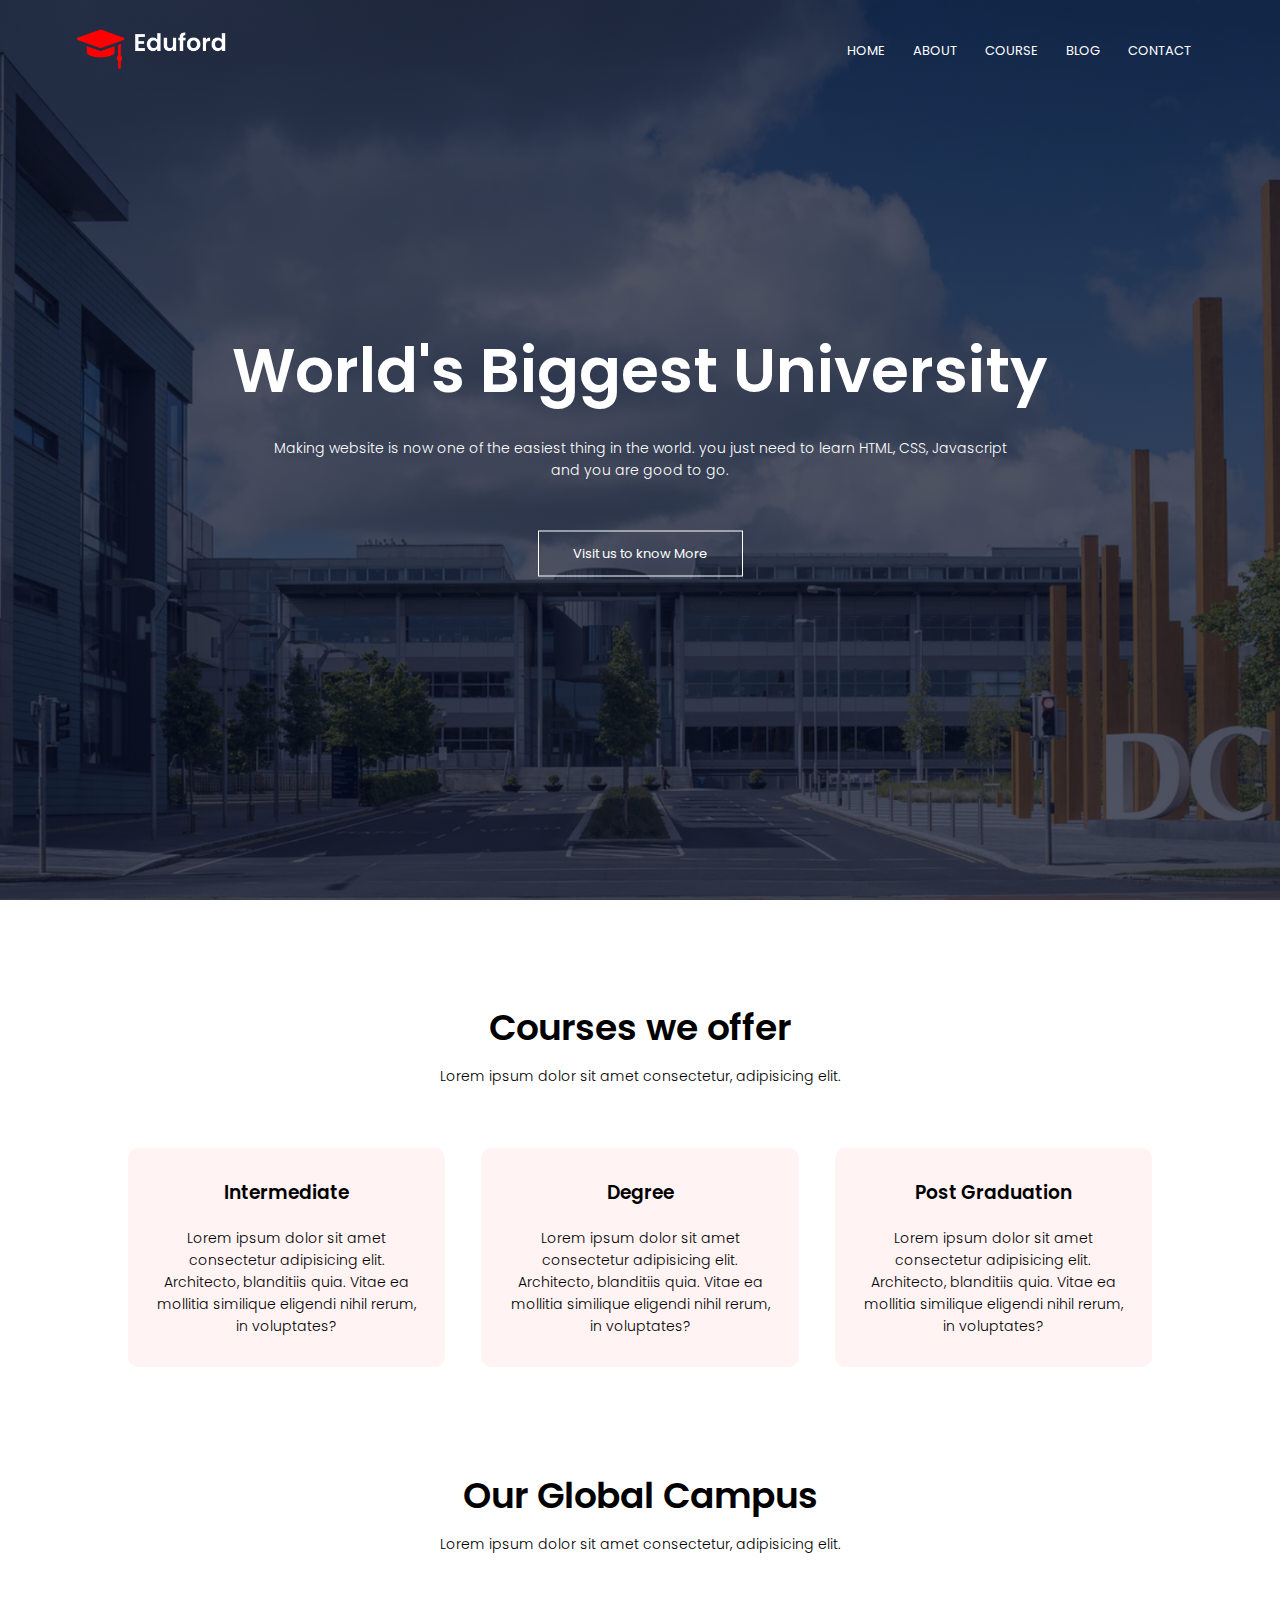
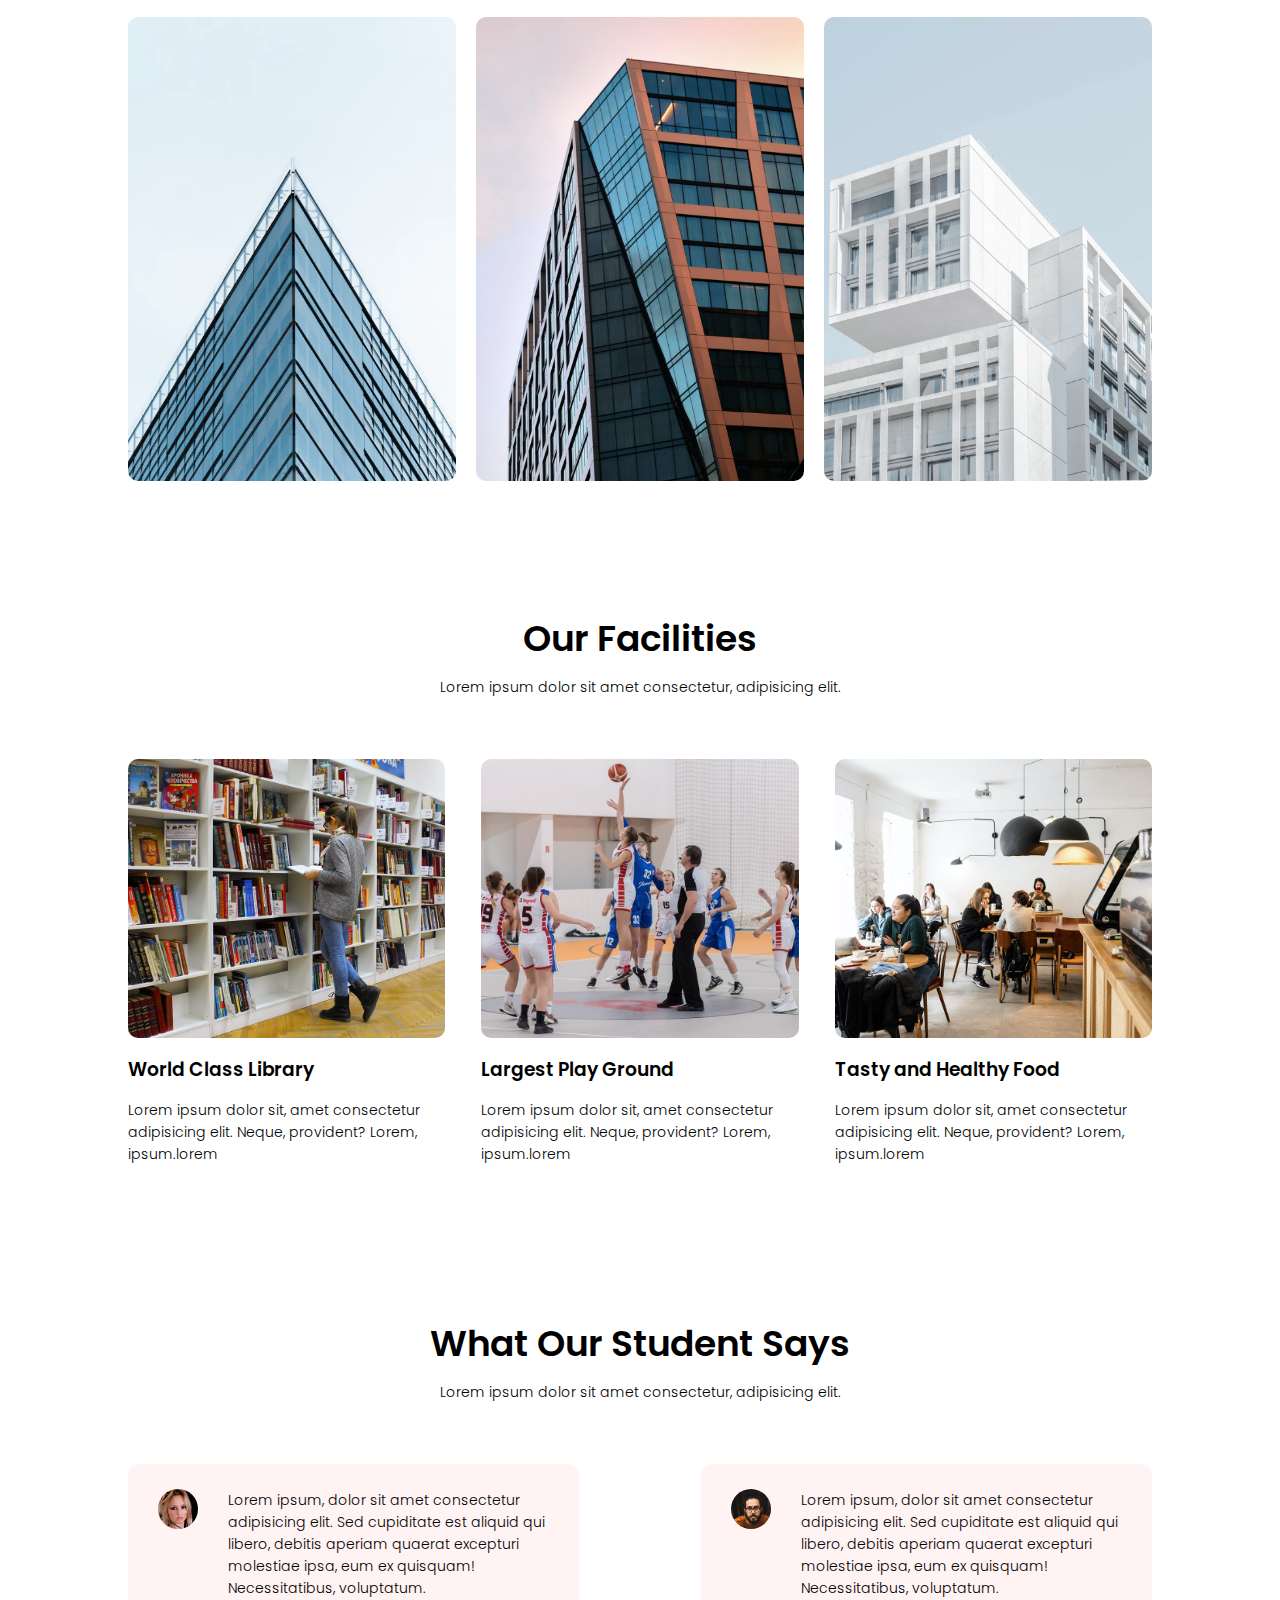
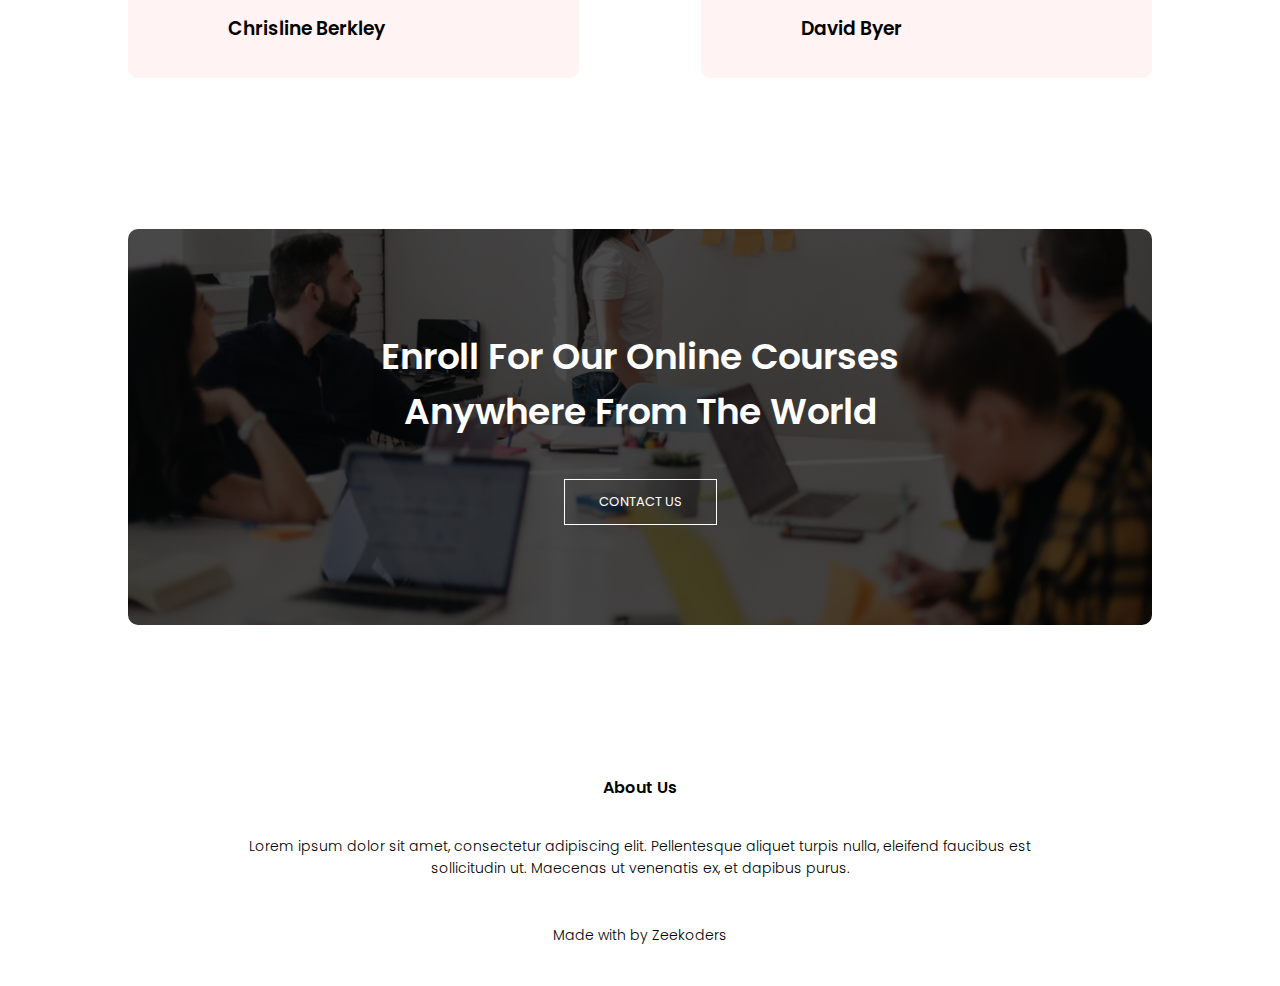
<file: index.html>
<!DOCTYPE html>
<html lang="en">

<head>
    <meta charset="UTF-8">
    <meta name="viewport" content="width=device-width, initial-scale=1.0">
    <title>University Website Design</title>
    <link rel="stylesheet" href="./style.css">
    <link rel="preconnect" href="https://fonts.googleapis.com">
    <link rel="preconnect" href="https://fonts.gstatic.com" crossorigin>
    <link href="https://fonts.googleapis.com/css2?family=Poppins:ital,wght@0,200;0,300;0,600;0,700;1,400&display=swap"
        rel="stylesheet">
    <link rel="stylesheet" href="https://cdnjs.cloudflare.com/ajax/libs/font-awesome/6.4.2/css/all.min.css"
        integrity="sha512-z3gLpd7yknf1YoNbCzqRKc4qyor8gaKU1qmn+CShxbuBusANI9QpRohGBreCFkKxLhei6S9CQXFEbbKuqLg0DA=="
        crossorigin="anonymous" referrerpolicy="no-referrer" />
</head>

<body>
    <section class="header">
        <nav>
            <a href="index.html"><img src="./img/logo.png" alt=""></a>
            <div class="nav-links" id="navLinks">
                <i class="fa-solid fa-xmark fa" onclick="hideMenu()"></i>
                <ul>
                    <li><a href="#">HOME</a></li>
                    <li><a href="./aboutus.html">ABOUT</a></li>
                    <li><a href="./course.html">COURSE</a></li>
                    <li><a href="./blog.html">BLOG</a></li>
                    <li><a href="./contact.html">CONTACT</a></li>
                </ul>
            </div>
            <i class="fa-solid fa-bars fa" onclick="showMenu()"></i>
        </nav>
        <div class="text-box">
            <h1>World's Biggest University</h1>
            <p>Making website is now one of the easiest thing in the world. you just need to learn HTML, CSS, Javascript <br> and you are good to go.</p>
            <a href="" class="hero-btn">Visit us to know More</a>
        </div>
    </section>

    <!-- ----------Courses---------- -->

    <section class="courses">
        <h1>Courses we offer</h1>
        <p>Lorem ipsum dolor sit amet consectetur, adipisicing elit.</p>

        <div class="row">
            <div class="course-col">
                <h3>Intermediate</h3>
                <p>Lorem ipsum dolor sit amet consectetur adipisicing elit. Architecto, blanditiis quia. Vitae ea
                    mollitia similique eligendi nihil rerum, in voluptates?</p>
            </div>
            <div class="course-col">
                <h3>Degree</h3>
                <p>Lorem ipsum dolor sit amet consectetur adipisicing elit. Architecto, blanditiis quia. Vitae ea
                    mollitia similique eligendi nihil rerum, in voluptates?</p>
            </div>
            <div class="course-col">
                <h3>Post Graduation</h3>
                <p>Lorem ipsum dolor sit amet consectetur adipisicing elit. Architecto, blanditiis quia. Vitae ea
                    mollitia similique eligendi nihil rerum, in voluptates?</p>
            </div>

        </div>
    </section>

    <!-- ----------Campus---------- -->

    <section class="campus">
        <h1>Our Global Campus</h1>
        <p>Lorem ipsum dolor sit amet consectetur, adipisicing elit.</p>

        <div class="row">
            <div class="campus-col">
                <img src="./img/london.png" alt="">
                <div class="layer">
                    <h3>LONDON</h3>
                </div>
            </div>
            <div class="campus-col">
                <img src="./img/newyork.png" alt="">
                <div class="layer">
                    <h3>NEW YORK</h3>
                </div>
            </div>
            <div class="campus-col">
                <img src="./img/washington.png" alt="">
                <div class="layer">
                    <h3>WASHINGTON</h3>
                </div>
            </div>
        </div>
    </section>

    <!-- ----------Facilities---------- -->

    <section class="facilities">
        <h1>Our Facilities</h1>
        <p>Lorem ipsum dolor sit amet consectetur, adipisicing elit.</p>
        <div class="row">
            <div class="facilities-col">
                <img src="./img/library.png" alt="">
                <h3>World Class Library</h3>
                <p>Lorem ipsum dolor sit, amet consectetur adipisicing elit. Neque, provident? Lorem, ipsum.lorem</p>
            </div>
            <div class="facilities-col">
                <img src="./img/basketball.png" alt="">
                <h3>Largest Play Ground</h3>
                <p>Lorem ipsum dolor sit, amet consectetur adipisicing elit. Neque, provident? Lorem, ipsum.lorem</p>
            </div>
            <div class="facilities-col">
                <img src="./img/cafeteria.png" alt="">
                <h3>Tasty and Healthy Food</h3>
                <p>Lorem ipsum dolor sit, amet consectetur adipisicing elit. Neque, provident? Lorem, ipsum.lorem</p>
            </div>
        </div>
    </section>

    <!-- ----------Testimonials---------- -->
    <section class="testimonials">
        <h1>What Our Student Says</h1>
        <p>Lorem ipsum dolor sit amet consectetur, adipisicing elit.</p>
        <div class="row">
            <div class="testimonial-col">
                <img src="./img/user1.jpg" alt="">
                <div>
                    <p>Lorem ipsum, dolor sit amet consectetur adipisicing elit. Sed cupiditate est aliquid qui libero,
                        debitis aperiam quaerat excepturi molestiae ipsa, eum ex quisquam! Necessitatibus, voluptatum.
                    </p>
                    <h3>
                        Chrisline Berkley
                    </h3>
                    <i class="fa-solid fa-star"></i>
                    <i class="fa-solid fa-star"></i>
                    <i class="fa-solid fa-star"></i>
                    <i class="fa-solid fa-star"></i>
                    <i class="fa-regular fa-star"></i>
                </div>
            </div>
            <div class="testimonial-col">
                <img src="./img/user2.jpg" alt="">
                <div>
                    <p>Lorem ipsum, dolor sit amet consectetur adipisicing elit. Sed cupiditate est aliquid qui libero,
                        debitis aperiam quaerat excepturi molestiae ipsa, eum ex quisquam! Necessitatibus, voluptatum.
                    </p>
                    <h3>
                        David Byer
                    </h3>
                    <i class="fa-solid fa-star"></i>
                    <i class="fa-solid fa-star"></i>
                    <i class="fa-solid fa-star"></i>
                    <i class="fa-solid fa-star"></i>
                    <i class="fa-solid fa-star-half-stroke fa-star"></i>
                </div>
            </div>
    </section>

    <!-- ----------Call to Action---------- -->
    <section class="cta">
        <h1>Enroll For Our Online Courses <br> Anywhere From The World</h1>
        <a href="" class="hero-btn">CONTACT US</a>
    </section>

    <!-- ----------footer---------- -->

<section class="footer">
    <h4>
        About Us
    </h4>
    <p>Lorem ipsum dolor sit amet, consectetur adipiscing elit. Pellentesque aliquet turpis nulla, eleifend faucibus est<br>sollicitudin ut. Maecenas ut venenatis ex, et dapibus purus.</p>
    <div class="icons">
        <i class="fa-brands fa-facebook-f fa"></i>
        <i class="fa-brands fa-x-twitter fa"></i>
        <i class="fa-brands fa-instagram fa"></i>
        <i class="fa-brands fa-linkedin-in fa"></i>
    </div> 
        
        <p>Made with <i class="fa-regular fa-heart fa"></i> by Zeekoders</p>
</section>

    <!---------------Javascript for toggle menu----------------->

    <script>
        var navLinks = document.getElementById("navLinks");
        function showMenu() {
            navLinks.style.right = "0";
        }

        function hideMenu() {
            navLinks.style.right = "-200px";
        }
    </script>
</body>

</html>
</file>
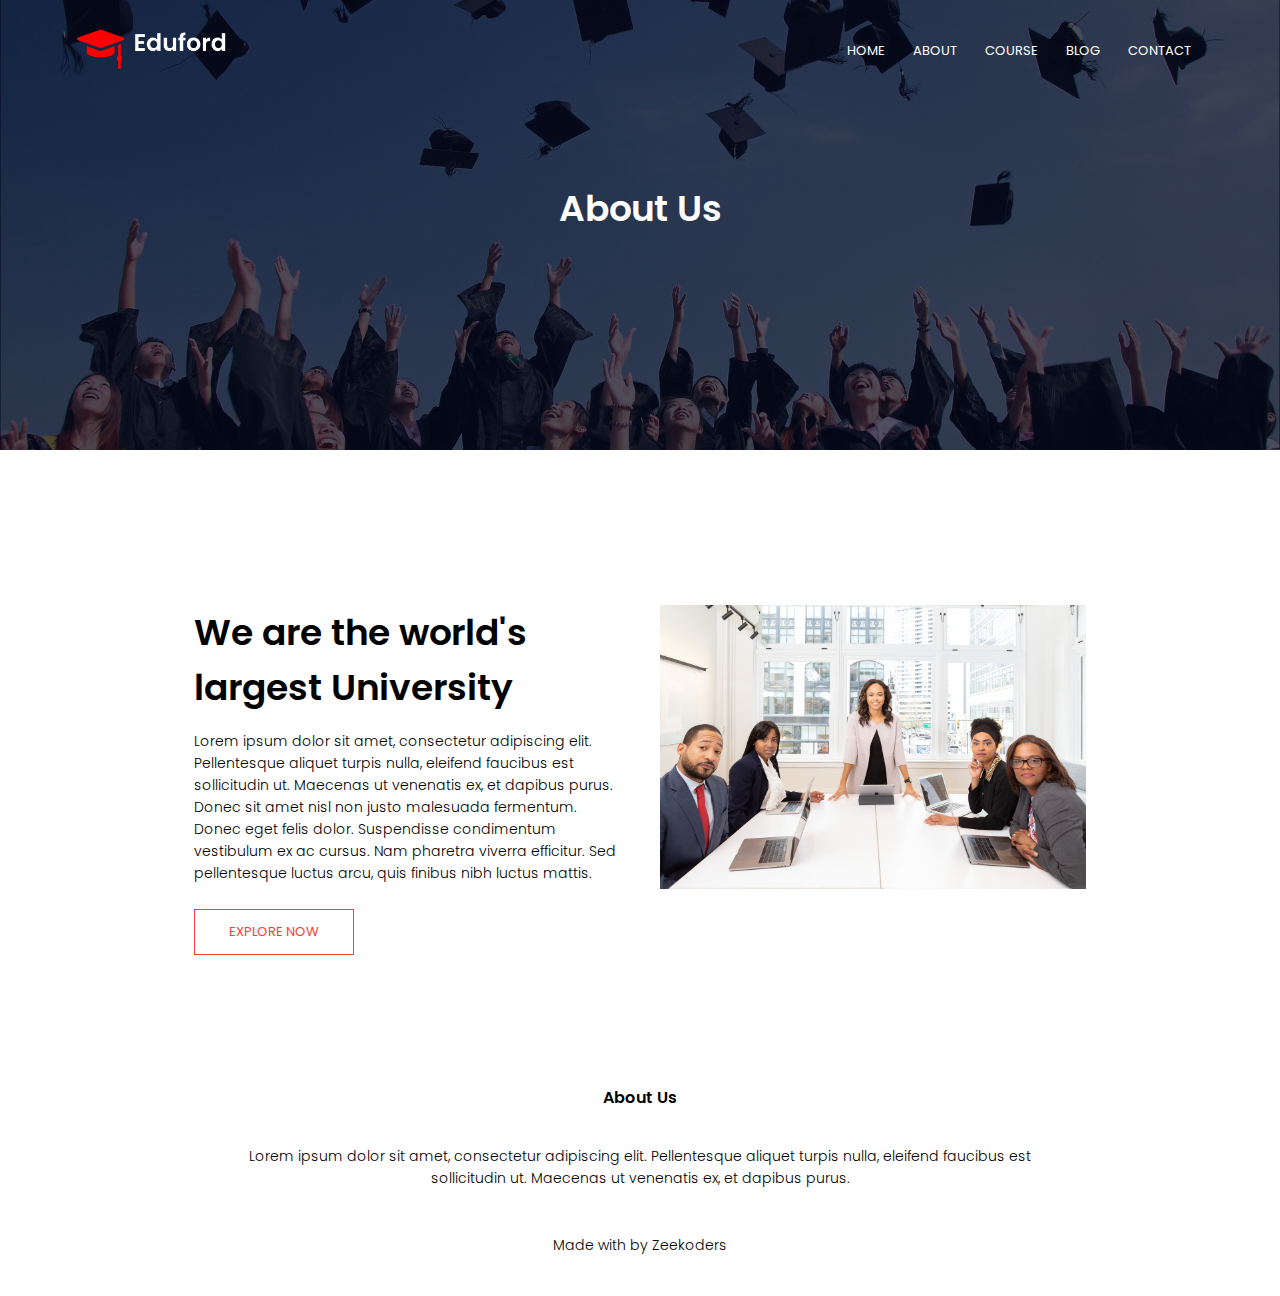
<file: aboutus.html>
<!DOCTYPE html>
<html lang="en">

<head>
    <meta charset="UTF-8">
    <meta name="viewport" content="width=device-width, initial-scale=1.0">
    <title>About - University Website Design</title>
    <link rel="stylesheet" href="./style.css">
    <link rel="preconnect" href="https://fonts.googleapis.com">
    <link rel="preconnect" href="https://fonts.gstatic.com" crossorigin>
    <link href="https://fonts.googleapis.com/css2?family=Poppins:ital,wght@0,200;0,300;0,600;0,700;1,400&display=swap"
        rel="stylesheet">
    <link rel="stylesheet" href="https://cdnjs.cloudflare.com/ajax/libs/font-awesome/6.4.2/css/all.min.css"
        integrity="sha512-z3gLpd7yknf1YoNbCzqRKc4qyor8gaKU1qmn+CShxbuBusANI9QpRohGBreCFkKxLhei6S9CQXFEbbKuqLg0DA=="
        crossorigin="anonymous" referrerpolicy="no-referrer" />
</head>

<body class="about">
    <section class="sub-header" >
        <nav>
            <a href="index.html"><img src="./img/logo.png" alt=""></a>
            <div class="nav-links" id="navLinks">
                <i class="fa-solid fa-xmark fa" onclick="hideMenu()"></i>
                <ul>
                    <li><a href="./index.html">HOME</a></li>
                    <li><a href="#">ABOUT</a></li>
                    <li><a href="./course.html">COURSE</a></li>
                    <li><a href="./blog.html">BLOG</a></li>
                    <li><a href="./contact.html">CONTACT</a></li>
                </ul>
            </div>
            <i class="fa-solid fa-bars fa" onclick="showMenu()"></i>
        </nav>
        <h1>About Us</h1>
    </section>

    <!-- ----------About Us Content---------- -->

    <section class="about-us">
        <div class="row">
            <div class="about-col">
                <h1>We are the world's largest University</h1>
                <p>Lorem ipsum dolor sit amet, consectetur adipiscing
                    elit. Pellentesque aliquet turpis nulla, eleifend faucibus est sollicitudin ut. Maecenas ut venenatis ex, et dapibus purus. Donec sit amet nisl non justo malesuada fermentum. Donec eget felis dolor. Suspendisse condimentum vestibulum ex ac cursus. Nam pharetra viverra efficitur. Sed pellentesque luctus arcu, quis finibus nibh luctus mattis.</p>
                    <a href="" class="hero-btn red-btn">EXPLORE NOW</a>
            </div>
            <div class="about-col">
                <img src="./img/about.jpg" alt="">
            </div>
        </div>
    </section>

    

    <!-- ----------footer---------- -->

<section class="footer">
    <h4>
        About Us
    </h4>
    <p>Lorem ipsum dolor sit amet, consectetur adipiscing elit. Pellentesque aliquet turpis nulla, eleifend faucibus est<br>sollicitudin ut. Maecenas ut venenatis ex, et dapibus purus.</p>
    <div class="icons">
        <i class="fa-brands fa-facebook-f fa"></i>
        <i class="fa-brands fa-x-twitter fa"></i>
        <i class="fa-brands fa-instagram fa"></i>
        <i class="fa-brands fa-linkedin-in fa"></i>
    </div> 
        
        <p>Made with <i class="fa-regular fa-heart fa"></i> by Zeekoders</p>
</section>

    <!---------------Javascript for toggle menu----------------->

    <script>
        var navLinks = document.getElementById("navLinks");
        function showMenu() {
            navLinks.style.right = "0";
        }

        function hideMenu() {
            navLinks.style.right = "-200px";
        }
    </script>
</body>

</html>
</file>
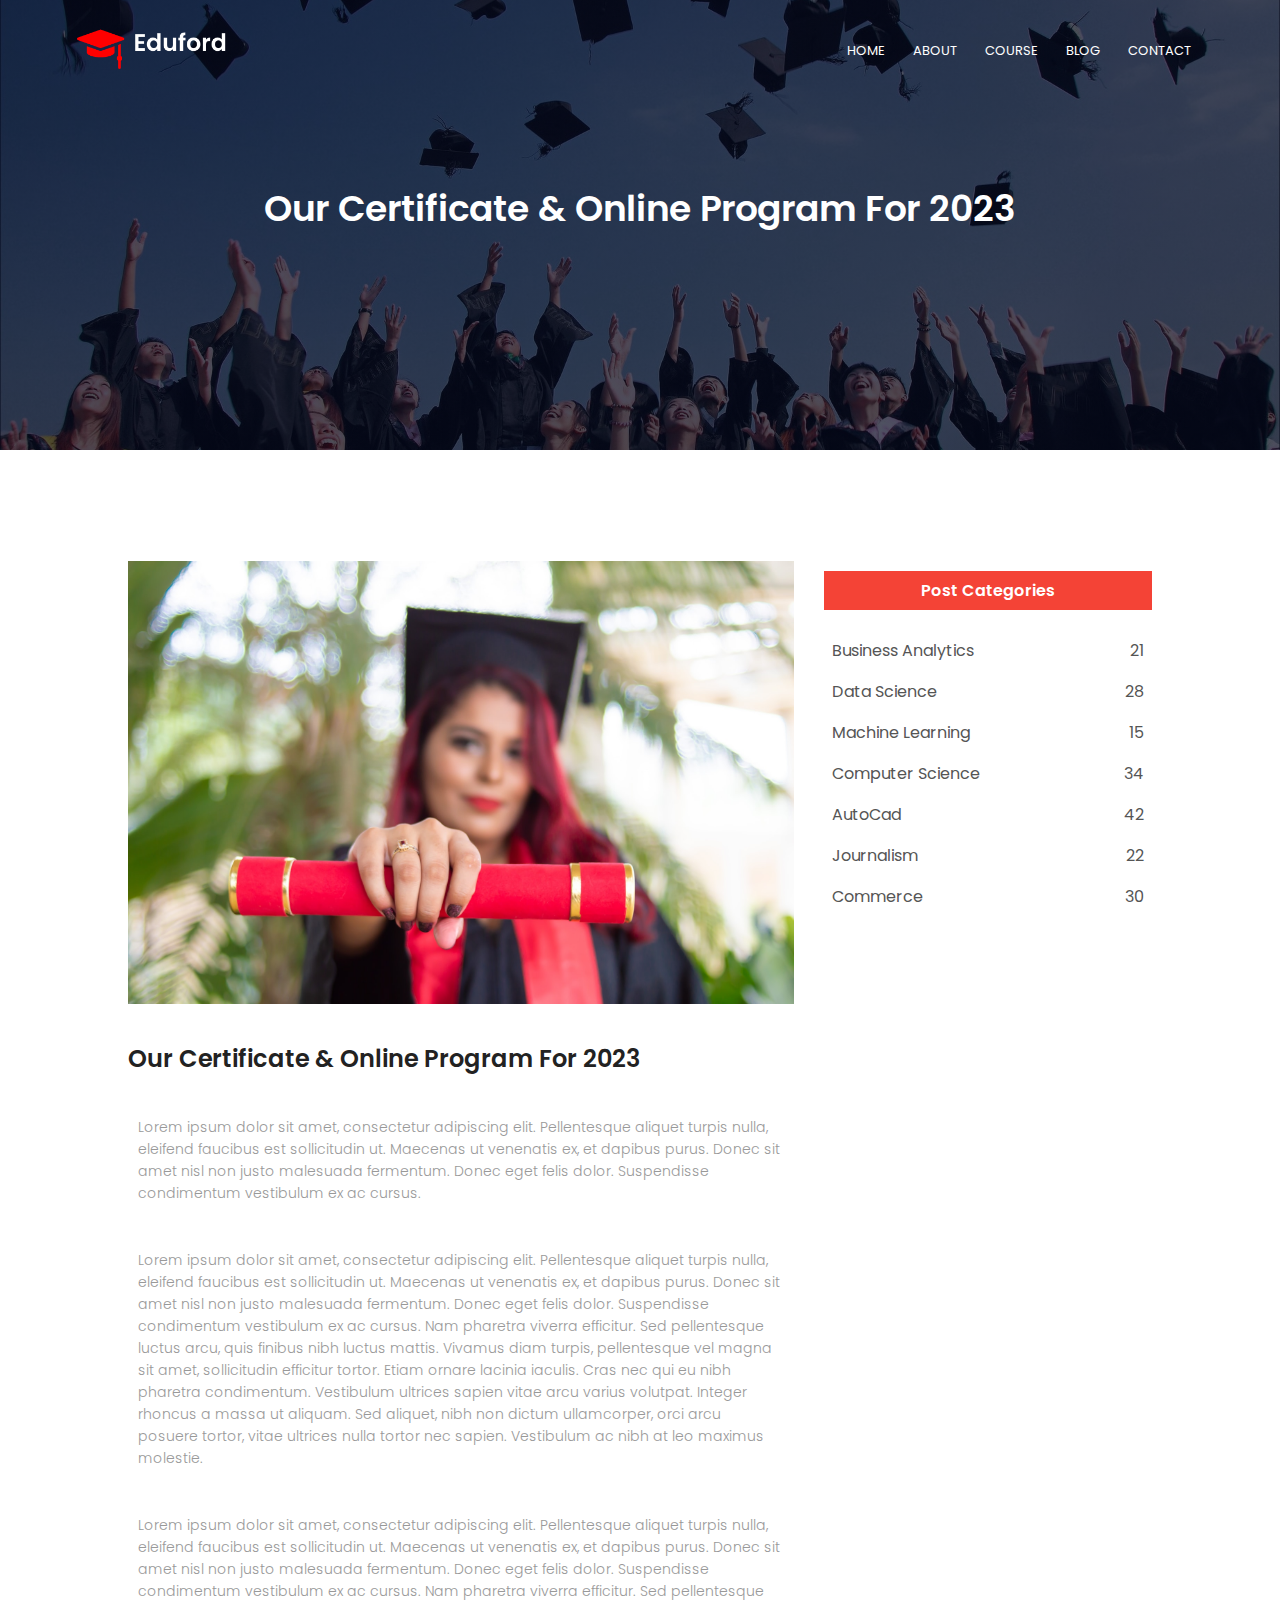
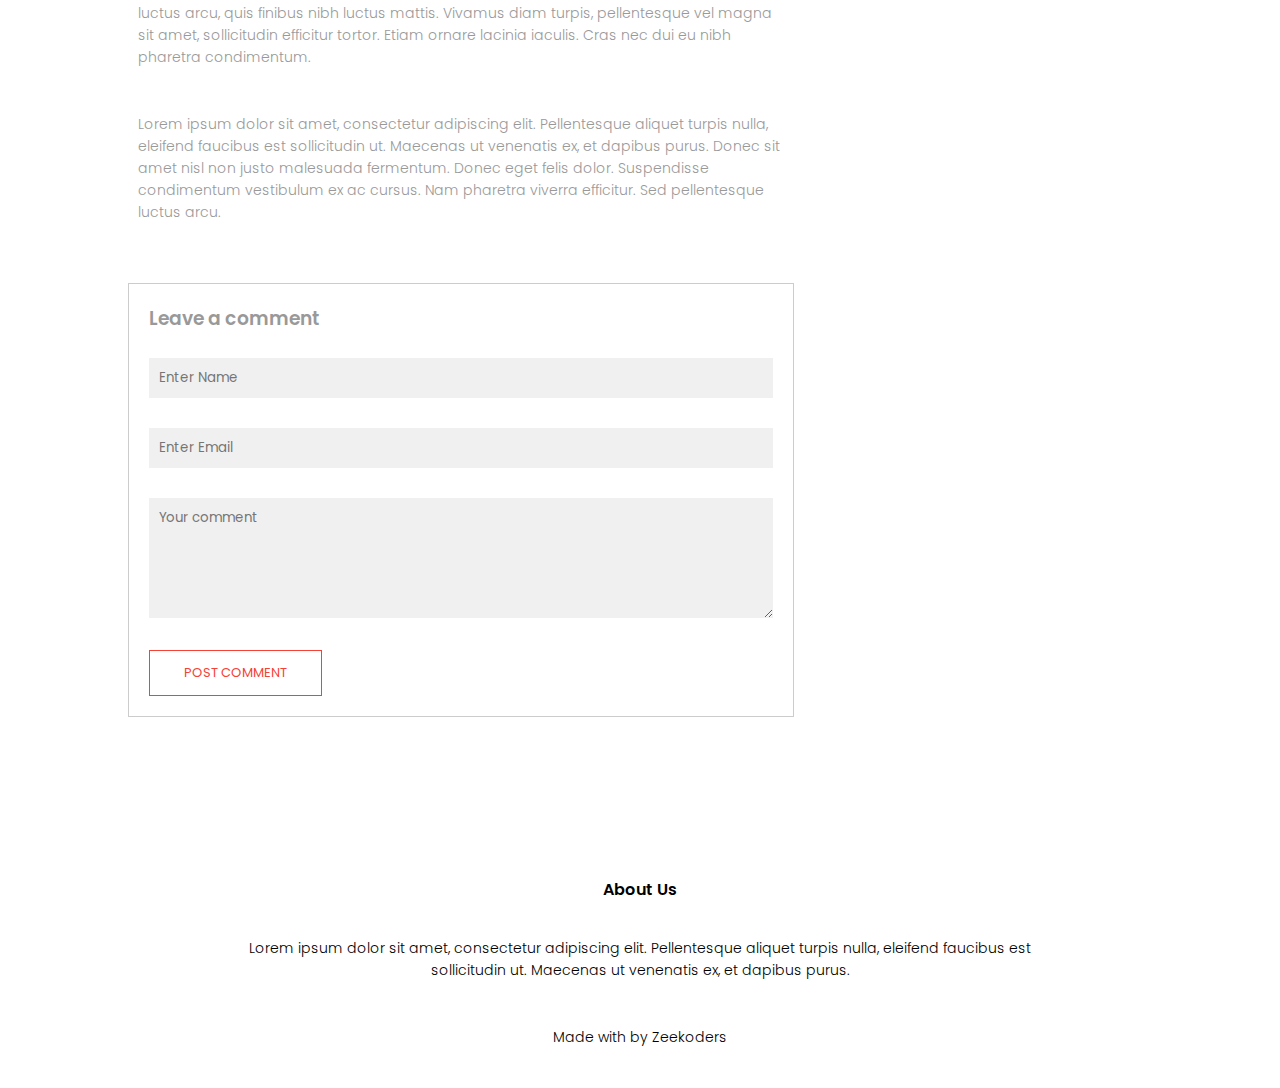
<file: blog.html>
<!DOCTYPE html>
<html lang="en">

<head>
    <meta charset="UTF-8">
    <meta name="viewport" content="width=device-width, initial-scale=1.0">
    <title>Blog - University Website Design</title>
    <link rel="stylesheet" href="./style.css">
    <link rel="preconnect" href="https://fonts.googleapis.com">
    <link rel="preconnect" href="https://fonts.gstatic.com" crossorigin>
    <link href="https://fonts.googleapis.com/css2?family=Poppins:ital,wght@0,200;0,300;0,600;0,700;1,400&display=swap"
        rel="stylesheet">
    <link rel="stylesheet" href="https://cdnjs.cloudflare.com/ajax/libs/font-awesome/6.4.2/css/all.min.css"
        integrity="sha512-z3gLpd7yknf1YoNbCzqRKc4qyor8gaKU1qmn+CShxbuBusANI9QpRohGBreCFkKxLhei6S9CQXFEbbKuqLg0DA=="
        crossorigin="anonymous" referrerpolicy="no-referrer" />
</head>

<body class="about">
    <section class="sub-header">
        <nav>
            <a href="index.html"><img src="./img/logo.png" alt=""></a>
            <div class="nav-links" id="navLinks">
                <i class="fa-solid fa-xmark fa" onclick="hideMenu()"></i>
                <ul>
                    <li><a href="./index.html">HOME</a></li>
                    <li><a href="./aboutus.html">ABOUT</a></li>
                    <li><a href="./course.html">COURSE</a></li>
                    <li><a href="#">BLOG</a></li>
                    <li><a href="./contact.html">CONTACT</a></li>
                </ul>
            </div>
            <i class="fa-solid fa-bars fa" onclick="showMenu()"></i>
        </nav>
        <h1>Our Certificate & Online Program For 2023</h1>
    </section>

    <!-- ----------blog page content---------- -->

    <section class="blog-content">

        <div class="row">
            <div class="blog-left">
                <img src="./img/certificate.jpg" alt="">
                <h2>Our Certificate & Online Program For 2023</h2>
                <p>Lorem ipsum dolor sit amet, consectetur adipiscing elit. Pellentesque aliquet turpis nulla, eleifend
                    faucibus est sollicitudin ut. Maecenas ut venenatis ex, et dapibus purus. Donec sit amet nisl non
                    justo malesuada fermentum. Donec eget felis dolor. Suspendisse condimentum vestibulum ex ac cursus.
                </p>
                <br>
                <p>Lorem ipsum dolor sit amet, consectetur adipiscing elit.
                    Pellentesque aliquet turpis nulla, eleifend faucibus est
                    sollicitudin ut. Maecenas ut venenatis ex, et dapibus
                    purus. Donec sit amet nisl non justo malesuada fermentum.
                    Donec eget felis dolor. Suspendisse condimentum vestibulum
                    ex ac cursus. Nam pharetra viverra efficitur. Sed
                    pellentesque luctus arcu, quis finibus nibh luctus mattis.
                    Vivamus diam turpis, pellentesque vel magna sit amet,
                    sollicitudin efficitur tortor. Etiam ornare lacinia
                    iaculis. Cras nec qui eu nibh pharetra condimentum.
                    Vestibulum ultrices sapien vitae arcu varius volutpat.
                    Integer rhoncus a massa ut aliquam. Sed aliquet, nibh non
                    dictum ullamcorper, orci arcu posuere tortor, vitae
                    ultrices nulla tortor nec sapien. Vestibulum ac nibh at leo
                    maximus molestie.</p>
                <br>
                <p>
                    Lorem ipsum dolor sit amet, consectetur adipiscing elit. Pellentesque aliquet turpis nulla,
                    eleifend faucibus est sollicitudin ut. Maecenas ut venenatis ex, et dapibus purus. Donec sit amet
                    nisl non justo malesuada fermentum. Donec eget felis dolor. Suspendisse condimentum vestibulum ex ac
                    cursus. Nam pharetra viverra efficitur. Sed pellentesque luctus arcu, quis finibus nibh luctus
                    mattis. Vivamus diam turpis, pellentesque vel magna sit amet, sollicitudin efficitur tortor. Etiam
                    ornare lacinia iaculis. Cras nec dui eu nibh pharetra condimentum. </p>
                <br>
                <p>
                    Lorem ipsum dolor sit amet, consectetur adipiscing elit. Pellentesque aliquet turpis nulla, eleifend
                    faucibus est sollicitudin ut. Maecenas ut venenatis ex, et dapibus purus. Donec sit amet nisl non
                    justo malesuada fermentum. Donec eget felis dolor. Suspendisse condimentum vestibulum ex ac cursus.
                    Nam pharetra viverra efficitur. Sed pellentesque luctus arcu.
                </p>

                <div class="comment-box">
                    <h3>Leave a comment</h3>
                    <form action="" class="comment-form">
                        <input type="text" placeholder="Enter Name">
                        <input type="email" placeholder="Enter Email">
                        <textarea  rows="5" placeholder="Your comment"></textarea>
                        <button type="submit" class="hero-btn red-btn">POST COMMENT</button>
                    </form>
                </div>
            </div>
            <div class="blog-right">
                <h3>Post Categories</h3>
               
                <div>
                    <span>Business Analytics</span>
                    <span>21</span>
                </div>
                <div>
                    <span>Data Science</span>
                    <span>28</span>
                </div>
                <div>
                    <span>Machine Learning</span>
                    <span>15</span>
                </div>
                <div>
                    <span>Computer Science</span>
                    <span>34</span>
                </div>
                <div>
                    <span>AutoCad</span>
                    <span>42</span>
                </div>
                <div>
                    <span>Journalism</span>
                    <span>22</span>
                </div>
                <div>
                    <span>Commerce</span>
                    <span>30</span>
                </div>
            </div>
        </div>
    </section>

    <!-- ----------footer---------- -->

    <section class="footer">
        <h4>
            About Us
        </h4>
        <p>Lorem ipsum dolor sit amet, consectetur adipiscing elit. Pellentesque aliquet turpis nulla, eleifend faucibus
            est<br>sollicitudin ut. Maecenas ut venenatis ex, et dapibus purus.</p>
        <div class="icons">
            <i class="fa-brands fa-facebook-f fa"></i>
            <i class="fa-brands fa-x-twitter fa"></i>
            <i class="fa-brands fa-instagram fa"></i>
            <i class="fa-brands fa-linkedin-in fa"></i>
        </div>

        <p>Made with <i class="fa-regular fa-heart fa"></i> by Zeekoders</p>
    </section>

    <!---------------Javascript for toggle menu----------------->

    <script>
        var navLinks = document.getElementById("navLinks");
        function showMenu() {
            navLinks.style.right = "0";
        }

        function hideMenu() {
            navLinks.style.right = "-200px";
        }
    </script>
</body>

</html>
</file>
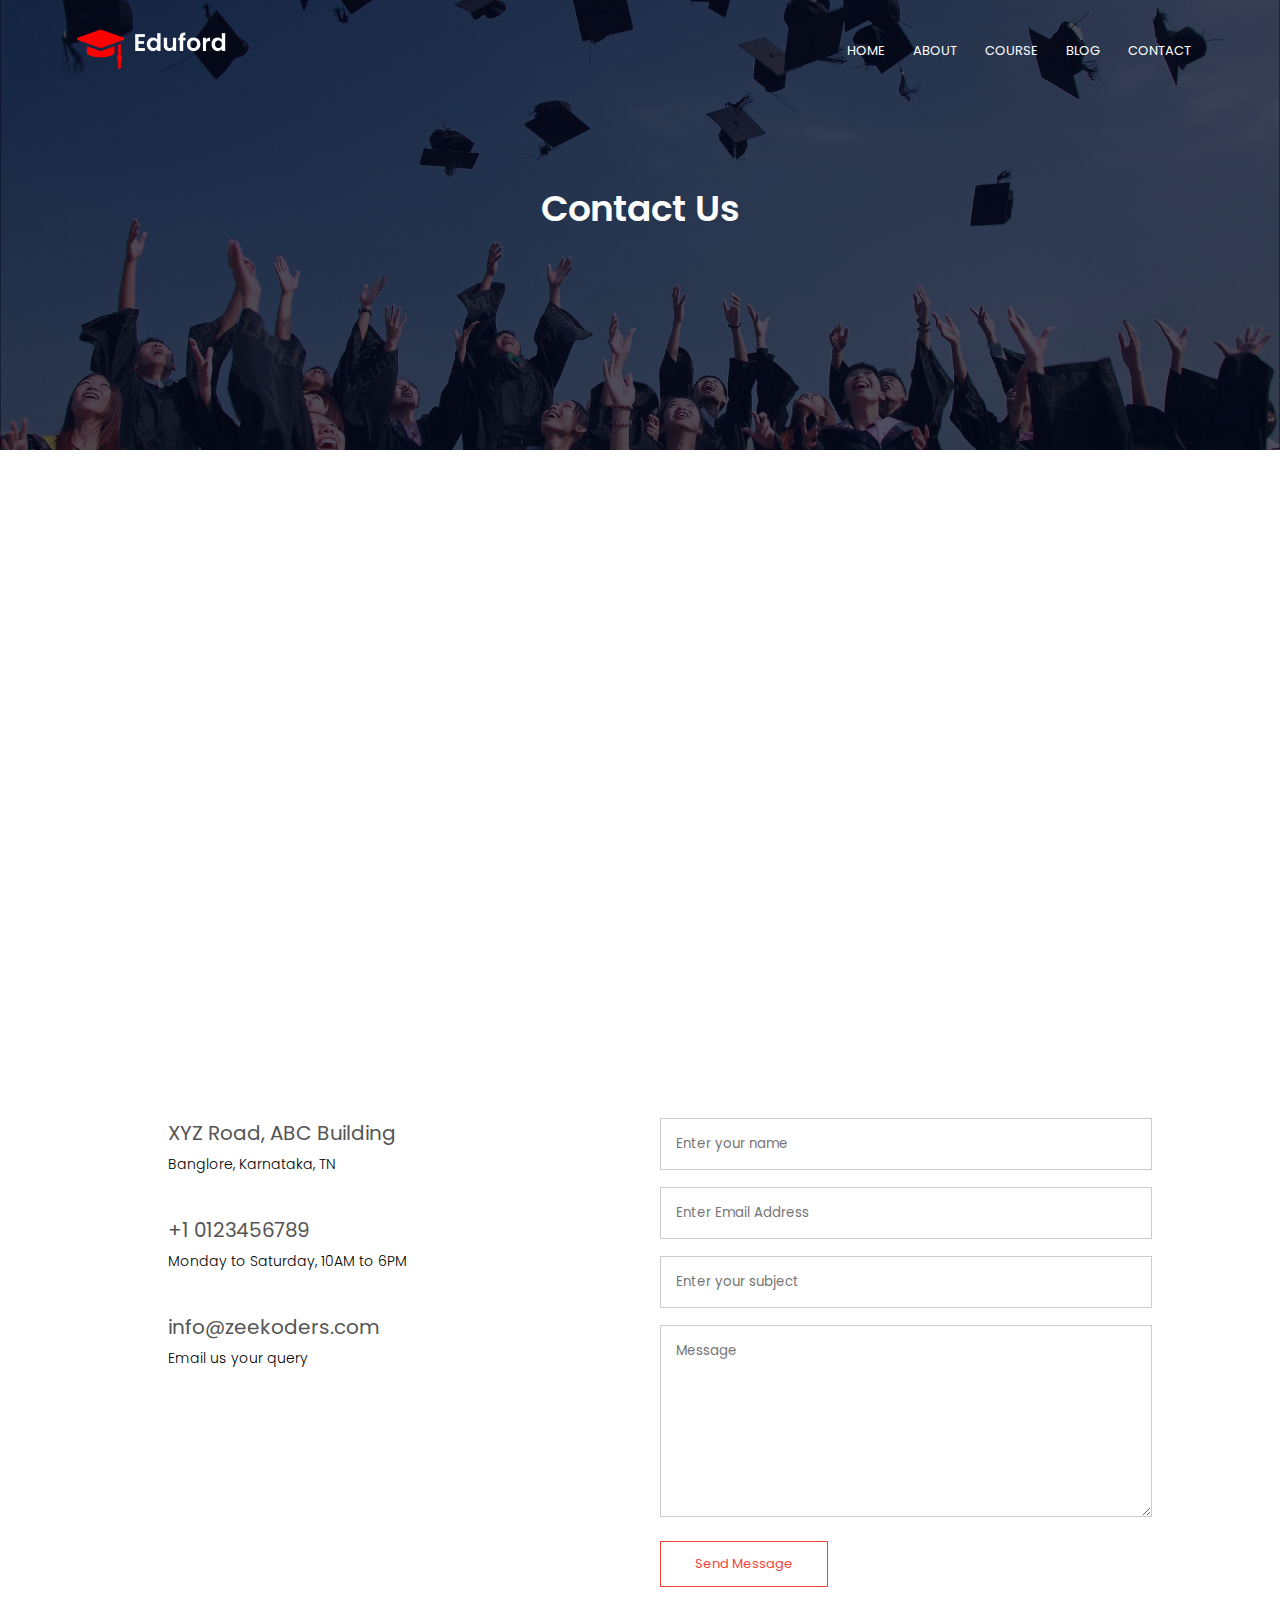
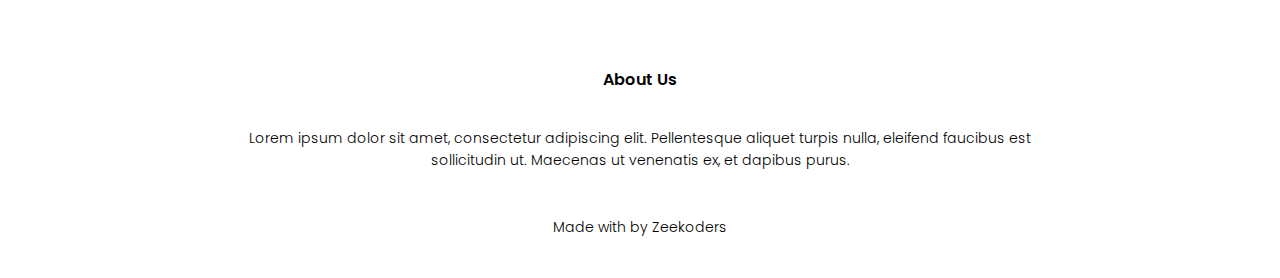
<file: contact.html>
<!DOCTYPE html>
<html lang="en">

<head>
    <meta charset="UTF-8">
    <meta name="viewport" content="width=device-width, initial-scale=1.0">
    <title>Contact - University Website Design</title>
    <link rel="stylesheet" href="./style.css">
    <link rel="preconnect" href="https://fonts.googleapis.com">
    <link rel="preconnect" href="https://fonts.gstatic.com" crossorigin>
    <link href="https://fonts.googleapis.com/css2?family=Poppins:ital,wght@0,200;0,300;0,600;0,700;1,400&display=swap"
        rel="stylesheet">
    <link rel="stylesheet" href="https://cdnjs.cloudflare.com/ajax/libs/font-awesome/6.4.2/css/all.min.css"
        integrity="sha512-z3gLpd7yknf1YoNbCzqRKc4qyor8gaKU1qmn+CShxbuBusANI9QpRohGBreCFkKxLhei6S9CQXFEbbKuqLg0DA=="
        crossorigin="anonymous" referrerpolicy="no-referrer" />
</head>

<body class="about">
    <section class="sub-header">
        <nav>
            <a href="index.html"><img src="./img/logo.png" alt=""></a>
            <div class="nav-links" id="navLinks">
                <i class="fa-solid fa-xmark fa" onclick="hideMenu()"></i>
                <ul>
                    <li><a href="./index.html">HOME</a></li>
                    <li><a href="./aboutus.html">ABOUT</a></li>
                    <li><a href="./course.html">COURSE</a></li>
                    <li><a href="./blog.html">BLOG</a></li>
                    <li><a href="#">CONTACT</a></li>
                </ul>
            </div>
            <i class="fa-solid fa-bars fa" onclick="showMenu()"></i>
        </nav>
        <h1>Contact Us</h1>
    </section>

    <!-- ------------Contact Us------------ -->

    <section class="location">
        <iframe
            src="https://www.google.com/maps/embed?pb=!1m18!1m12!1m3!1d248849.84916296526!2d77.6309395!3d12.9539974!2m3!1f0!2f0!3f0!3m2!1i1024!2i768!4f13.1!3m3!1m2!1s0x3bae1670c9b44e6d%3A0xf8dfc3e8517e4fe0!2sBengaluru%2C%20Karnataka%2C%20India!5e0!3m2!1sen!2s!4v1702238522775!5m2!1sen!2s"
            width="600" height="450" style="border:0;" allowfullscreen="" loading="lazy"
            referrerpolicy="no-referrer-when-downgrade"></iframe>
    </section>

    <section class="contact-us">
        <div class="row">
            <div class="contact-col">
                <div>
                    <i class="fa-solid fa-house"></i>
                    <span>
                        <h5>XYZ Road, ABC Building</h5>
                        <p>Banglore, Karnataka, TN</p>
                    </span>
                </div>
                <div>
                    <i class="fa-solid fa-phone"></i>
                    <span>
                        <h5>+1 0123456789</h5>
                        <p>Monday to Saturday, 10AM to 6PM</p>
                    </span>
                </div>
                <div>
                    <i class="fa-solid fa-envelope"></i> <span>
                        <h5>info@zeekoders.com</h5>
                        <p>Email us your query</p>
                    </span>
                </div>
            </div>
            <div class="contact-col">
                <form action="./form-handler.php" method="post">
                    <input type="text" name="name" placeholder="Enter your name" required>
                    <input type="email" name="email" placeholder="Enter Email Address" required>
                    <input type="text" name="subject" placeholder="Enter your subject" required>
                    <textarea rows="8" name="message" placeholder="Message" required></textarea>
                    <button type="submit" class="hero-btn red-btn">Send Message</button>
                </form>
            </div>
        </div>
    </section>


    <!-- ----------footer---------- -->

    <section class="footer">
        <h4>
            About Us
        </h4>
        <p>Lorem ipsum dolor sit amet, consectetur adipiscing elit. Pellentesque aliquet turpis nulla, eleifend faucibus
            est<br>sollicitudin ut. Maecenas ut venenatis ex, et dapibus purus.</p>
        <div class="icons">
            <i class="fa-brands fa-facebook-f fa"></i>
            <i class="fa-brands fa-x-twitter fa"></i>
            <i class="fa-brands fa-instagram fa"></i>
            <i class="fa-brands fa-linkedin-in fa"></i>
        </div>

        <p>Made with <i class="fa-regular fa-heart fa"></i> by Zeekoders</p>
    </section>

    <!---------------Javascript for toggle menu----------------->

    <script>
        var navLinks = document.getElementById("navLinks");
        function showMenu() {
            navLinks.style.right = "0";
        }

        function hideMenu() {
            navLinks.style.right = "-200px";
        }
    </script>
</body>

</html>
</file>
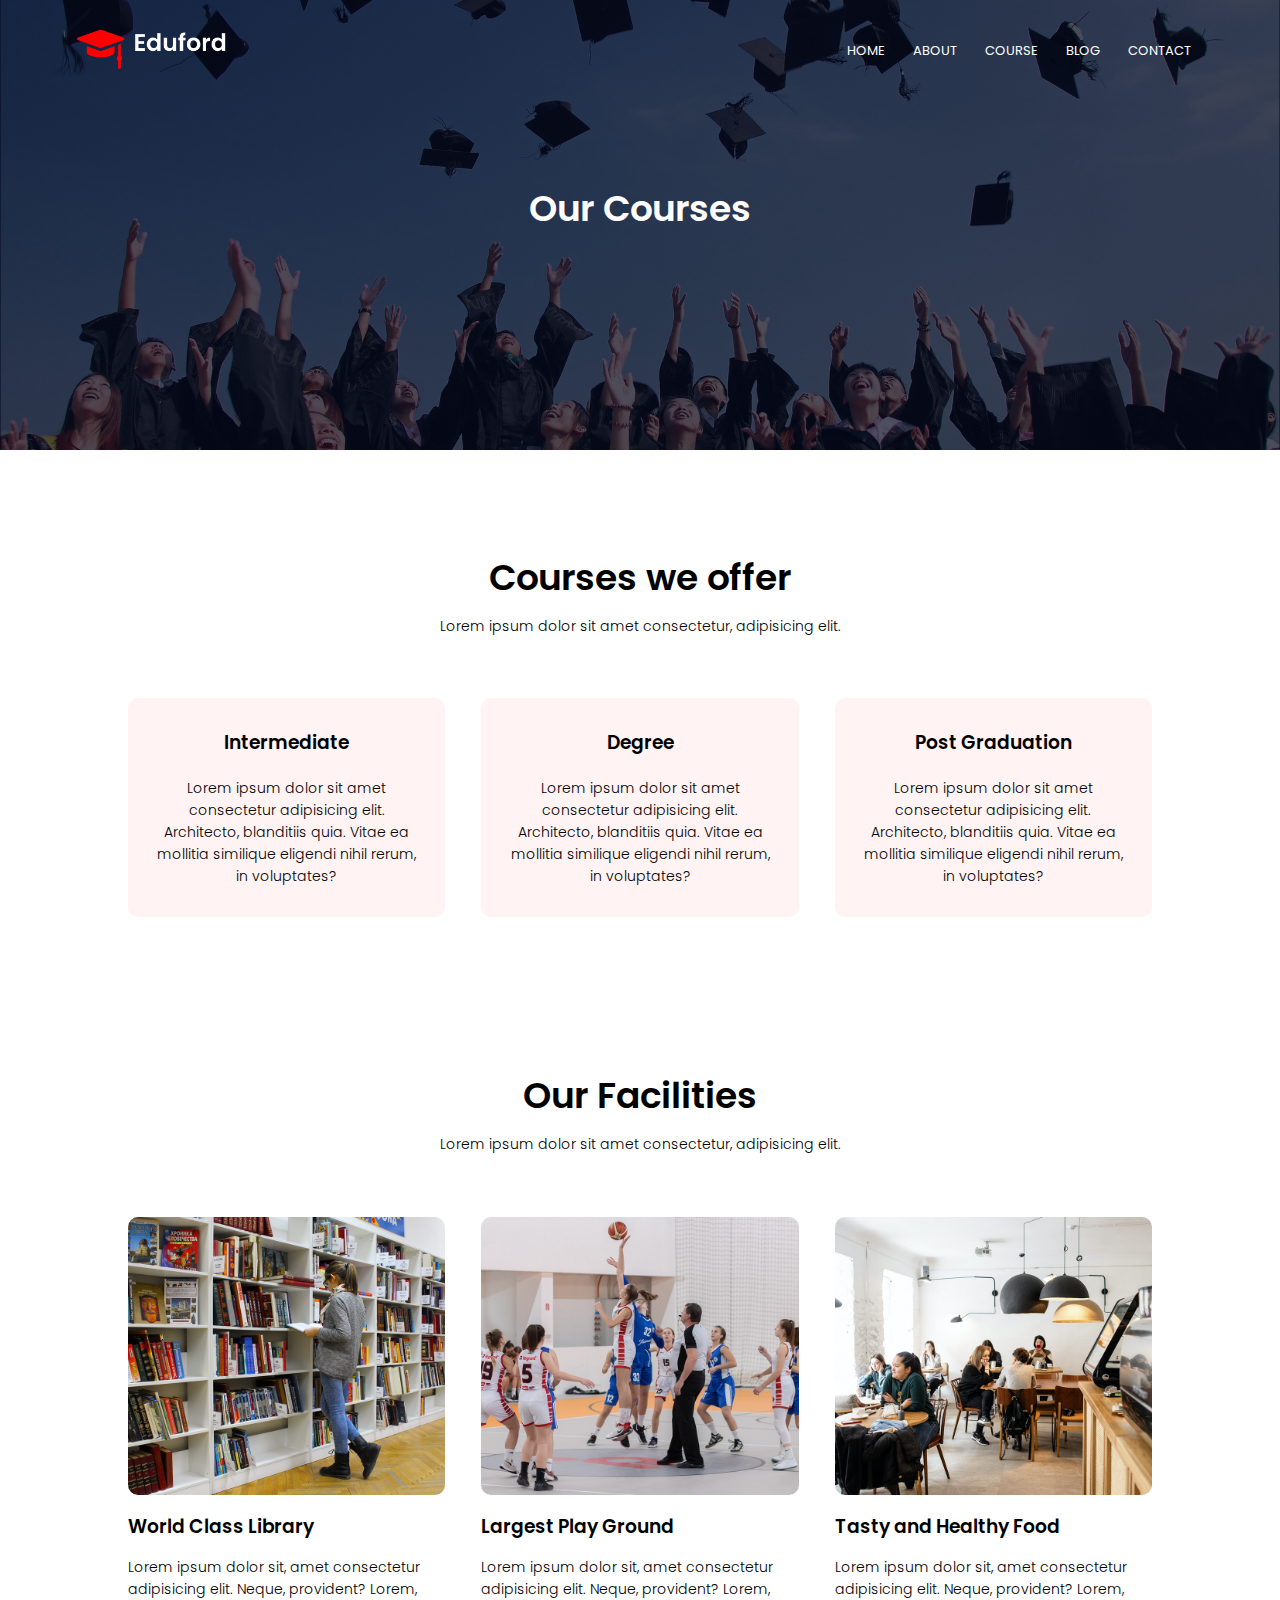
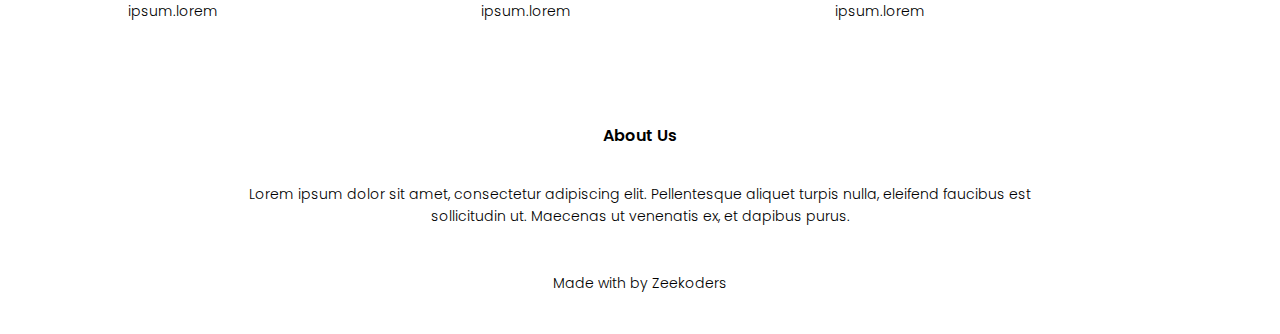
<file: course.html>
<!DOCTYPE html>
<html lang="en">

<head>
    <meta charset="UTF-8">
    <meta name="viewport" content="width=device-width, initial-scale=1.0">
    <title>Courses - University Website Design</title>
    <link rel="stylesheet" href="./style.css">
    <link rel="preconnect" href="https://fonts.googleapis.com">
    <link rel="preconnect" href="https://fonts.gstatic.com" crossorigin>
    <link href="https://fonts.googleapis.com/css2?family=Poppins:ital,wght@0,200;0,300;0,600;0,700;1,400&display=swap"
        rel="stylesheet">
    <link rel="stylesheet" href="https://cdnjs.cloudflare.com/ajax/libs/font-awesome/6.4.2/css/all.min.css"
        integrity="sha512-z3gLpd7yknf1YoNbCzqRKc4qyor8gaKU1qmn+CShxbuBusANI9QpRohGBreCFkKxLhei6S9CQXFEbbKuqLg0DA=="
        crossorigin="anonymous" referrerpolicy="no-referrer" />
</head>

<body class="about">
    <section class="sub-header">
        <nav>
            <a href="index.html"><img src="./img/logo.png" alt=""></a>
            <div class="nav-links" id="navLinks">
                <i class="fa-solid fa-xmark fa" onclick="hideMenu()"></i>
                <ul>
                    <li><a href="./index.html">HOME</a></li>
                    <li><a href="./aboutus.html">ABOUT</a></li>
                    <li><a href="#">COURSE</a></li>
                    <li><a href="./blog.html">BLOG</a></li>
                    <li><a href="./contact.html">CONTACT</a></li>
                </ul>
            </div>
            <i class="fa-solid fa-bars fa" onclick="showMenu()"></i>
        </nav>
        <h1>Our Courses</h1>
    </section>

    <!------------Courses------------>

    <section class="courses">
        <h1>Courses we offer</h1>
        <p>Lorem ipsum dolor sit amet consectetur, adipisicing elit.</p>

        <div class="row">
            <div class="course-col">
                <h3>Intermediate</h3>
                <p>Lorem ipsum dolor sit amet consectetur adipisicing elit. Architecto, blanditiis quia. Vitae ea
                    mollitia similique eligendi nihil rerum, in voluptates?</p>
            </div>
            <div class="course-col">
                <h3>Degree</h3>
                <p>Lorem ipsum dolor sit amet consectetur adipisicing elit. Architecto, blanditiis quia. Vitae ea
                    mollitia similique eligendi nihil rerum, in voluptates?</p>
            </div>
            <div class="course-col">
                <h3>Post Graduation</h3>
                <p>Lorem ipsum dolor sit amet consectetur adipisicing elit. Architecto, blanditiis quia. Vitae ea
                    mollitia similique eligendi nihil rerum, in voluptates?</p>
            </div>

        </div>
    </section>


    <!-- ----------Facilities---------- -->

    <section class="facilities">
        <h1>Our Facilities</h1>
        <p>Lorem ipsum dolor sit amet consectetur, adipisicing elit.</p>
        <div class="row">
            <div class="facilities-col">
                <img src="./img/library.png" alt="">
                <h3>World Class Library</h3>
                <p>Lorem ipsum dolor sit, amet consectetur adipisicing elit. Neque, provident? Lorem, ipsum.lorem</p>
            </div>
            <div class="facilities-col">
                <img src="./img/basketball.png" alt="">
                <h3>Largest Play Ground</h3>
                <p>Lorem ipsum dolor sit, amet consectetur adipisicing elit. Neque, provident? Lorem, ipsum.lorem</p>
            </div>
            <div class="facilities-col">
                <img src="./img/cafeteria.png" alt="">
                <h3>Tasty and Healthy Food</h3>
                <p>Lorem ipsum dolor sit, amet consectetur adipisicing elit. Neque, provident? Lorem, ipsum.lorem</p>
            </div>
        </div>
    </section>

    <!-- ----------footer---------- -->

    <section class="footer">
        <h4>
            About Us
        </h4>
        <p>Lorem ipsum dolor sit amet, consectetur adipiscing elit. Pellentesque aliquet turpis nulla, eleifend faucibus
            est<br>sollicitudin ut. Maecenas ut venenatis ex, et dapibus purus.</p>
        <div class="icons">
            <i class="fa-brands fa-facebook-f fa"></i>
            <i class="fa-brands fa-x-twitter fa"></i>
            <i class="fa-brands fa-instagram fa"></i>
            <i class="fa-brands fa-linkedin-in fa"></i>
        </div>

        <p>Made with <i class="fa-regular fa-heart fa"></i> by Zeekoders</p>
    </section>

    <!---------------Javascript for toggle menu----------------->

    <script>
        var navLinks = document.getElementById("navLinks");
        function showMenu() {
            navLinks.style.right = "0";
        }

        function hideMenu() {
            navLinks.style.right = "-200px";
        }
    </script>
</body>

</html>
</file>
<file: style.css>
/* Reset browser default margin and padding for all elements */
* {
    margin: 0;
    padding: 0;
    font-family: 'Poppins', sans-serif;
    box-sizing: border-box;

}

.header {
    min-height: 100vh;
    width: 100%;
    background-size: cover;
    background-position: center;
    position: relative;
    background-image: linear-gradient(rgba(4, 9, 30, 0.7), rgba(4, 9, 30, 0.7)), url(./img/banner.png);
}

nav {
    display: flex;
    padding: 2% 6%;
    justify-content: space-between;
    align-items: center;
}

nav img {
    width: 150px;
}

.nav-links {
    flex: 1;
    text-align: right;

}

.nav-links ul li {
    list-style: none;
    display: inline-block;
    padding: 8px 12px;
    position: relative;
}

.nav-links ul li a {
    color: #fff;
    text-decoration: none;
    font-size: 13px;
}

.nav-links ul li::after {
    content: '';
    width: 0%;
    height: 2px;
    background: #f44336;
    display: block;
    margin: auto;
    transition: 0.5s;
}

.nav-links ul li:hover::after {
    width: 100%;
}

.text-box {
    width: 90%;
    color: #fff;
    position: absolute;
    top: 50%;
    left: 50%;
    transform: translate(-50%, -50%);
    text-align: center;
}

.text-box h1 {
    font-size: 62px;
}

.text-box p {
    margin: 10px 0 40px;
    font-size: 14px;
    color: #fff;
}

.hero-btn {
    display: inline-block;
    text-decoration: none;
    color: #fff;
    border: 1px solid #fff;
    padding: 12px 34px;
    font-size: 13px;
    background: transparent;
    position: relative;
    cursor: pointer;
}

.hero-btn:hover {
    border: 1px solid #f44336;
    background: #f44336;
    transition: 1s;
}

nav .fa {
    display: none;
}

@media (max-width: 700px) {
    .text-box h1 {
        font-size: 20px;
    }

    .nav-links ul li {
        display: block;
    }

    .nav-links {
        position: fixed;
        background: #f44336;
        height: 100vh;
        width: 200px;
        top: 0;
        right: -200px;
        text-align: left;
        z-index: 2;
        transition: 1s;

    }

    nav .fa {
        display: block;
        color: white;
        margin: 10px;
        font-size: 22px;
        cursor: pointer;
    }

    .nav-links ul {
        padding: 30px;
    }

}

/* ----------Courses---------- */

.courses {
    width: 80%;
    margin: auto;
    text-align: center;
    padding-top: 100px;
}

h1 {
    font-size: 36px;
    font-weight: 600;
}

p {
    font-size: 14px;
    font-weight: 300;
    line-height: 22px;
    padding: 10px;
}

.row {
    margin-top: 5%;
    display: flex;
    justify-content: space-between;

}

.course-col {
    flex-basis: 31%;
    background: #fff3f3;
    margin-bottom: 5%;
    border-radius: 10px;
    padding: 20px 12px;
    box-sizing: border-box;
    transition: 0.5s;
}

h3 {
    text-align: center;
    font-weight: 600;
    margin: 10px 0;
}

.course-col:hover {
    box-shadow: 0 0 20px 0px rgba(0, 0, 0, 0.2);

}

@media (max-width: 700px) {
    .row {
        flex-direction: column;
    }

}


/* ----------Campus--------- */

.campus {
    width: 80%;
    margin: auto;
    text-align: center;
    padding-top: 50px;

}

.campus-col {
    flex-basis: 32%;
    border-radius: 10px;
    margin-bottom: 30px;
    position: relative;
    overflow: hidden;
}

.campus-col img {
    width: 100%;
    display: block;
}

.layer {
    background: transparent;
    height: 100%;
    width: 100%;
    position: absolute;
    top: 0;
    left: 0;
    transition: 0.5s;

}

.layer:hover {
    background: rgba(226, 0, 0, 0.7);
}

.layer h3 {
    width: 100%;
    font-weight: 500;
    color: #fff;
    font-size: 20px;
    bottom: 0;
    left: 50%;
    transform: translatex(-50%);
    position: absolute;
    opacity: 0;
    transition: 0.5s;
}

.layer:hover h3 {
    bottom: 49%;
    opacity: 1;
}

.facilities {
    width: 80%;
    margin: auto;
    text-align: center;
    padding-top: 100px;
}

.facilities-col {
    flex-basis: 31%;
    border-radius: 10px;
    margin-bottom: 5%;
    text-align: left;
}

.facilities-col img {
    width: 100%;
    border-radius: 10px;

}

.facilities-col p {
    padding: 0;
}

.facilities-col h3 {
    margin-top: 10px;
    margin-bottom: 15px;
    text-align: left;
}

/* ------------Testimonials------------- */

.testimonials {
    width: 80%;
    margin: auto;
    padding-top: 100px;
    text-align: center;
}

.testimonial-col {
    flex-basis: 44%;
    border-radius: 10px;
    margin-bottom: 5%;
    text-align: left;
    background: #fff3f3;
    padding: 25px;
    cursor: pointer;
    display: flex;
}

.testimonial-col img {
    height: 40px;
    margin-left: 5px;
    margin-right: 30px;
    border-radius: 50%;
}

.testimonial-col p {
    padding: 0;
}

.testimonial-col h3 {
    margin-top: 15px;
    text-align: left;
}

.testimonial-col .fa-star {
    color: #f44336;
}

@media (max-width:700px) {
    .testimonial-col img {
        margin-left: 5px;
        margin-right: 10px;
    }
}

/* -------Call to action------- */

.cta {
    margin: 100px auto;
    width: 80%;
    background-image: linear-gradient(rgba(0, 0, 0, 0.7), rgba(0, 0, 0, 0.7)), url(./img/banner2.jpg);
    background-position: center;
    background-size: cover;
    border-radius: 10px;
    text-align: center;
    padding: 100px 0;
}

.cta h1 {
    color: #fff;
    margin-bottom: 40px;
    padding: 0;
}

@media (max-width:700px) {
    .cta h1 {
        font-size: 24px;
    }
}

/* ----------footer----------- */

.footer {
    width: 100%;
    text-align: center;
    padding: 30px 0;
}

.footer h4 {
    margin-bottom: 25px;
    margin-top: 20px;
    font-weight: 600;
}

.icons .fa {
    color: #f44336;
    margin: 0 13px;
    cursor: pointer;
    padding: 18px 0;
}

.fa-heart {
    color: #f44336;
}

/* -------------About Us Page---------------- */


.sub-header {
    height: 50vh;
    width: 100%;
    background-image: linear-gradient(rgba(4, 9, 30, 0.7), rgba(4, 9, 30, 0.7)), url(./img/background.jpg);
    background-position: center;
    background-size: cover;
    text-align: center;
    color: #fff;

}

.sub-header h1 {
    margin-top: 80px;
}

.about-us {
    width: 70%;
    margin: auto;
    padding-top: 80px;
    padding-bottom: 50px;
}

.about-col {
    flex-basis: 48%;
    padding: 30px 2px;
}

.about-col img {
    width: 100%;
}

.about-col h1 {
    padding-top: 0;
}

.about-col p {
    padding: 15px 0 25px;
}

.red-btn {
    border: 1px solid #f44336;
    background: transparent;
    color: #f44336;
}

.red-btn:hover {
    color: #fff;
}

/* -------------blog content------------ */

.blog-content {
    width: 80%;
    margin: auto;
    padding: 60px 0;
}

.blog-left {
    flex-basis: 65%;
}

.blog-left img {
    width: 100%;
}

.blog-left h2 {
    color: #222;
    font-weight: 600;
    margin: 30px 0;
}

.blog-left {
    color: #999;
    padding: 0;
}

.blog-right {
    flex-basis: 32%;
}

.blog-right h3 {
    background: #f44336;
    color: #fff;
    padding: 7px 0;
    font-size: 16px;
    margin-bottom: 20px;
}

.blog-right div {
    display: flex;
    align-items: center;
    justify-content: space-between;
    color: #555;
    padding: 8px;
    box-sizing: border-box;
}

.comment-box {
    border: 1px solid #ccc;
    margin: 50px 0;
    padding: 10px 20px;
}

.comment-box h3 {
    text-align: left;
}

.comment-form input,
.comment-form textarea {
    width: 100%;
    padding: 10px;
    margin: 15px 0;
    box-sizing: border-box;
    border: none;
    outline: none;
    background: #f0f0f0;
}

.comment-form button {
    margin: 10px 0;
}

@media (max-width:700px) {
    .sub-header {
        font-size: 24px;
    }
}

/* --------------Contact Us Page------------ */

.location {
    width: 80%;
    margin: auto;
    padding: 80px 0;
}

.location iframe {
    width: 100%;
}

.contact-us {
    width: 80%;
    margin: auto;

}

.contact-col {
    flex-basis: 48%;
    margin-bottom: 30px;
}

.contact-col div{
    display: flex;
    align-items: center;
    margin-bottom: 40px;

}

.contact-col div .fa-solid{
    font-size: 18px;
    color: #f44336;
    margin: 10px;
    margin-right: 30px;
}

.contact-col div p{
    padding: 0;
}

.contact-col div h5{
    font-size: 20px;
    margin-bottom: 5px;
    color: #555;
    font-weight: 400;
}

.contact-col input, .contact-col textarea{
    width: 100%;
    padding: 15px;
    margin-bottom: 17px;
    outline: none;
    border: 1px solid #ccc;
    box-sizing: border-box;
}
</file>
